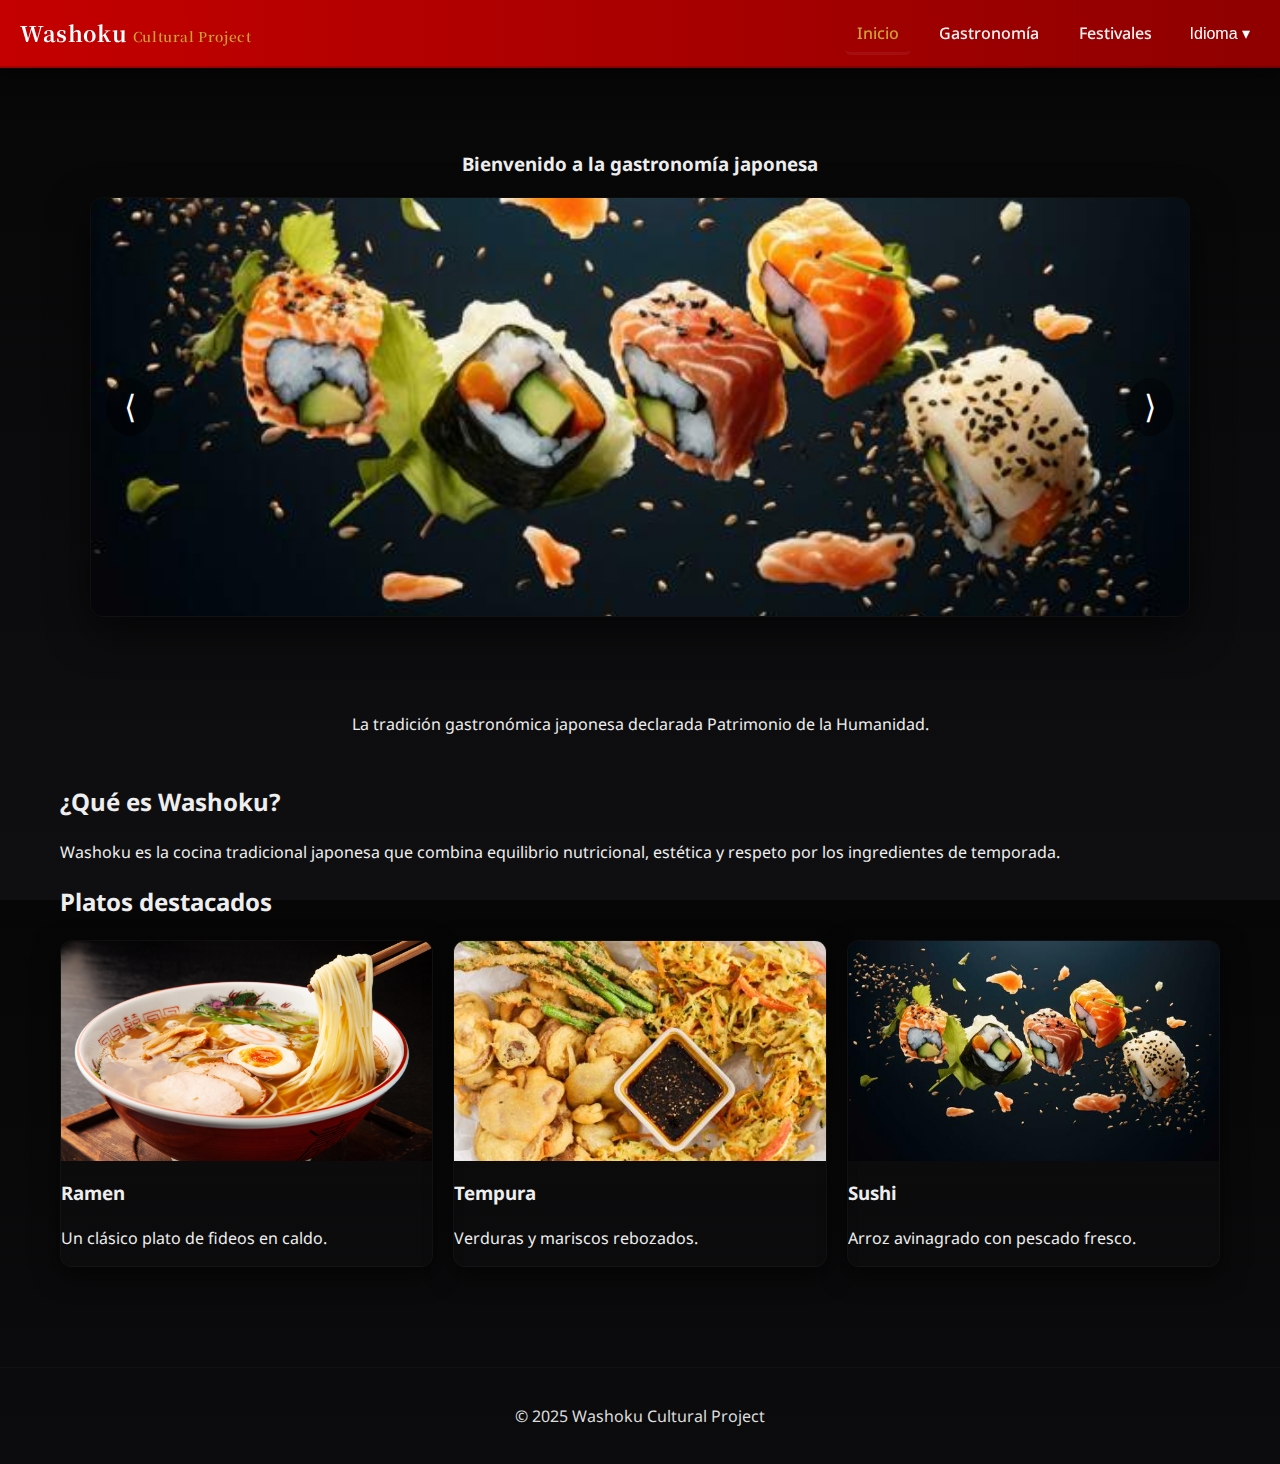
<file: index.html>
<!DOCTYPE html>
<html lang="es">
<head>
  <meta charset="UTF-8">
  <meta name="viewport" content="width=device-width, initial-scale=1.0">
  <title>Washoku - Gastronomía Japonesa</title>

  <!-- Google Fonts -->
  <link href="https://fonts.googleapis.com/css2?family=Noto+Sans:wght@300;400;700&family=Noto+Serif+JP:wght@400;700&display=swap" rel="stylesheet">

  <!-- CSS -->
  <link rel="stylesheet" href="../css/styles.css">
</head>
<body>

<header>
  <div class="logo">Washoku 
    <span style="color:var(--dorado); font-weight:600; font-size:0.85rem;">Cultural Project</span>
  </div>

  <nav aria-label="Navegación principal">

  <nav aria-label="Navegación principal">
    <ul>
      <li><a href="index.html" class="active">Inicio</a></li>
      <li><a href="gastronomia.html">Gastronomía</a></li>
      <li><a href="festivales.html">Festivales</a></li>

      <!-- IDIOMA -->
      <li class="dropdown">
        <button class="drop-btn">Idioma ▾</button>
        <div class="dropdown-list">
          <button onclick="cambiarIdioma('es')">Español</button>
          <button onclick="cambiarIdioma('en')">English</button>
          <button onclick="cambiarIdioma('jp')">日本語</button>
          <button onclick="cambiarIdioma('fr')">Français</button>
          <button onclick="cambiarIdioma('de')">Deutsch</button>
          <button onclick="cambiarIdioma('it')">Italiano</button>
          <button onclick="cambiarIdioma('pt')">Português</button>
          <button onclick="cambiarIdioma('ru')">Русский</button>
          <button onclick="cambiarIdioma('ko')">한국어</button>
          <button onclick="cambiarIdioma('ar')">العربية</button>
        </div>
      </li>
    </ul>
  </nav>
</header>

<main class="container-main">

  <div class="mensaje-hora-box">
  <p id="mensaje-hora"></p>
</div>

  <h3 id="texto-idioma" class="fade-in" style="text-align:center;">
    Bienvenido a la gastronomía japonesa
  </h3>

  <!-- SLIDER COMPLETO -->
<section class="hero">

  <div class="slider fade-in">
   <img class="slide visible parallax" src="../images/sushi.jpg">
    <img class="slide parallax" src="../images/ramen.jpg">
<img class="slide parallax" src="../images/tempura.jpg">

    <!-- BOTONES -->
    <button class="slider-btn prev">⟨</button>
    <button class="slider-btn next">⟩</button>
  </div>

  <h1 id="titulo-animado" class="fade-in"></h1>

  <p class="fade-in">La tradición gastronómica japonesa declarada Patrimonio de la Humanidad.</p>

</section>


  <section class="fade-in">
    <h2>¿Qué es Washoku?</h2>
    <p>Washoku es la cocina tradicional japonesa que combina equilibrio nutricional, estética y respeto por los ingredientes de temporada.</p>
  </section>

  <section class="fade-in">
    <h2>Platos destacados</h2>
    <div class="grid">

      <article class="card fade-in">
        <img src="../images/ramen.jpg">
        <div class="card-body">
          <h3>Ramen</h3>
          <p>Un clásico plato de fideos en caldo.</p>
        </div>
      </article>

      <article class="card fade-in">
        <img src="../images/tempura.jpg">
        <div class="card-body">
          <h3>Tempura</h3>
          <p>Verduras y mariscos rebozados.</p>
        </div>
      </article>

      <article class="card fade-in">
        <img src="../images/sushi.jpg">
        <div class="card-body">
          <h3>Sushi</h3>
          <p>Arroz avinagrado con pescado fresco.</p>
        </div>
      </article>

    </div>
  </section>

</main>

<footer>
  <p>© 2025 Washoku Cultural Project</p>
</footer>

<div id="notificacion"></div>

<script src="script.js"></script>

<button id="btn-top">↑</button>

</body>
</html>
</file>
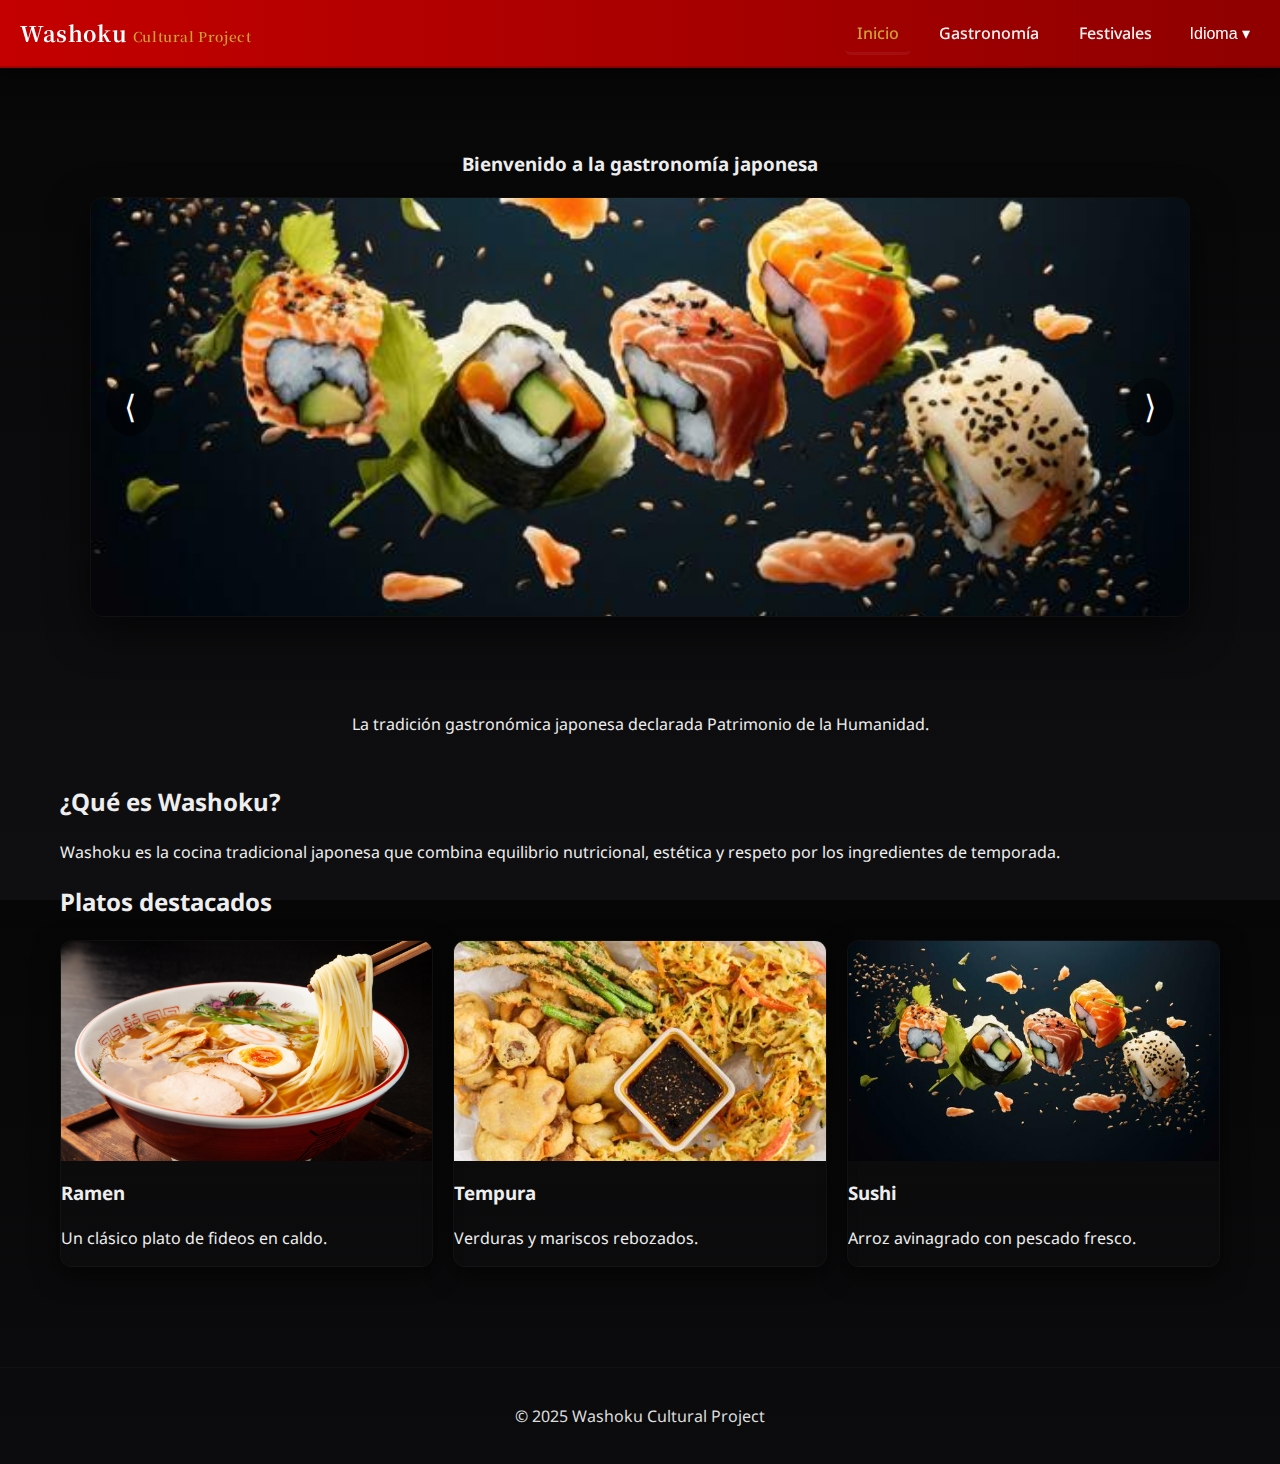
<file: proyecto-Washoku/index.html>
<!DOCTYPE html>
<html lang="es">
<head>
  <meta charset="UTF-8">
  <meta name="viewport" content="width=device-width, initial-scale=1.0">
  <title>Washoku - Gastronomía Japonesa</title>

  <!-- Google Fonts -->
  <link href="https://fonts.googleapis.com/css2?family=Noto+Sans:wght@300;400;700&family=Noto+Serif+JP:wght@400;700&display=swap" rel="stylesheet">

  <!-- CSS -->
  <link rel="stylesheet" href="../css/styles.css">
</head>
<body>

<header>
  <div class="logo">Washoku 
    <span style="color:var(--dorado); font-weight:600; font-size:0.85rem;">Cultural Project</span>
  </div>

  <nav aria-label="Navegación principal">

  <nav aria-label="Navegación principal">
    <ul>
      <li><a href="index.html" class="active">Inicio</a></li>
      <li><a href="gastronomia.html">Gastronomía</a></li>
      <li><a href="festivales.html">Festivales</a></li>

      <!-- IDIOMA -->
      <li class="dropdown">
        <button class="drop-btn">Idioma ▾</button>
        <div class="dropdown-list">
          <button onclick="cambiarIdioma('es')">Español</button>
          <button onclick="cambiarIdioma('en')">English</button>
          <button onclick="cambiarIdioma('jp')">日本語</button>
          <button onclick="cambiarIdioma('fr')">Français</button>
          <button onclick="cambiarIdioma('de')">Deutsch</button>
          <button onclick="cambiarIdioma('it')">Italiano</button>
          <button onclick="cambiarIdioma('pt')">Português</button>
          <button onclick="cambiarIdioma('ru')">Русский</button>
          <button onclick="cambiarIdioma('ko')">한국어</button>
          <button onclick="cambiarIdioma('ar')">العربية</button>
        </div>
      </li>
    </ul>
  </nav>
</header>

<main class="container-main">

  <div class="mensaje-hora-box">
  <p id="mensaje-hora"></p>
</div>

  <h3 id="texto-idioma" class="fade-in" style="text-align:center;">
    Bienvenido a la gastronomía japonesa
  </h3>

  <!-- SLIDER COMPLETO -->
<section class="hero">

  <div class="slider fade-in">
   <img class="slide visible parallax" src="../images/sushi.jpg">
    <img class="slide parallax" src="../images/ramen.jpg">
<img class="slide parallax" src="../images/tempura.jpg">

    <!-- BOTONES -->
    <button class="slider-btn prev">⟨</button>
    <button class="slider-btn next">⟩</button>
  </div>

  <h1 id="titulo-animado" class="fade-in"></h1>

  <p class="fade-in">La tradición gastronómica japonesa declarada Patrimonio de la Humanidad.</p>

</section>


  <section class="fade-in">
    <h2>¿Qué es Washoku?</h2>
    <p>Washoku es la cocina tradicional japonesa que combina equilibrio nutricional, estética y respeto por los ingredientes de temporada.</p>
  </section>

  <section class="fade-in">
    <h2>Platos destacados</h2>
    <div class="grid">

      <article class="card fade-in">
        <img src="../images/ramen.jpg">
        <div class="card-body">
          <h3>Ramen</h3>
          <p>Un clásico plato de fideos en caldo.</p>
        </div>
      </article>

      <article class="card fade-in">
        <img src="../images/tempura.jpg">
        <div class="card-body">
          <h3>Tempura</h3>
          <p>Verduras y mariscos rebozados.</p>
        </div>
      </article>

      <article class="card fade-in">
        <img src="../images/sushi.jpg">
        <div class="card-body">
          <h3>Sushi</h3>
          <p>Arroz avinagrado con pescado fresco.</p>
        </div>
      </article>

    </div>
  </section>

</main>

<footer>
  <p>© 2025 Washoku Cultural Project</p>
</footer>

<div id="notificacion"></div>

<script src="../proyecto-Washoku/script.js"></script>

<button id="btn-top">↑</button>

</body>
</html>
</file>
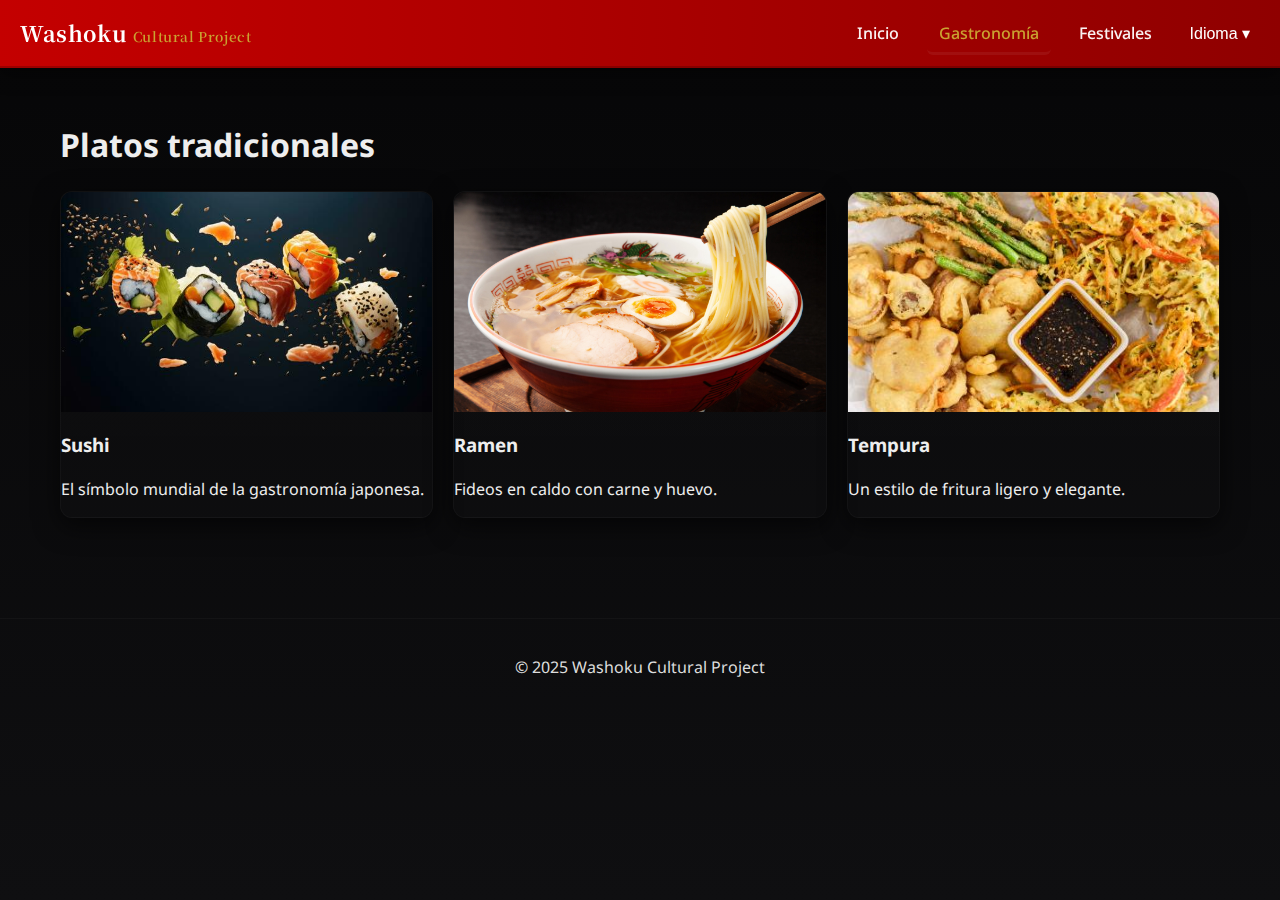
<file: gastronomia.html>
<!DOCTYPE html>
<html lang="es">
<head>
  <meta charset="UTF-8">
  <meta name="viewport" content="width=device-width, initial-scale=1.0">
  <title>Gastronomía Japonesa</title>

  <link href="https://fonts.googleapis.com/css2?family=Noto+Sans:wght@300;400;700&family=Noto+Serif+JP:wght@400;700&display=swap" rel="stylesheet">
  <link rel="stylesheet" href="../css/styles.css">
</head>
<body>

<header>
  <div class="logo">Washoku 
    <span style="color:var(--dorado); font-weight:600; font-size:0.85rem;">Cultural Project</span>
  </div>

  <nav aria-label="Navegación principal">

  <nav>
    <ul>
      <li><a href="index.html">Inicio</a></li>
      <li><a href="gastronomia.html" class="active">Gastronomía</a></li>
      <li><a href="festivales.html">Festivales</a></li>

      <li class="dropdown">
        <button class="drop-btn">Idioma ▾</button>
        <div class="dropdown-list">
          <button onclick="cambiarIdioma('es')">Español</button>
          <button onclick="cambiarIdioma('en')">English</button>
          <button onclick="cambiarIdioma('jp')">日本語</button>
          <button onclick="cambiarIdioma('fr')">Français</button>
          <button onclick="cambiarIdioma('de')">Deutsch</button>
          <button onclick="cambiarIdioma('it')">Italiano</button>
          <button onclick="cambiarIdioma('pt')">Português</button>
          <button onclick="cambiarIdioma('ru')">Русский</button>
          <button onclick="cambiarIdioma('ko')">한국어</button>
          <button onclick="cambiarIdioma('ar')">العربية</button>
        </div>
      </li>
    </ul>
  </nav>
</header>

<main class="container-main">

  <h1 class="fade-in">Platos tradicionales</h1>

  <section class="galeria fade-in">
    <article class="card fade-in">
      <img src="../images/sushi.jpg">
      <div class="card-body">
        <h3>Sushi</h3>
        <p>El símbolo mundial de la gastronomía japonesa.</p>
      </div>
    </article>

    <article class="card fade-in">
      <img src="../images/ramen.jpg">
      <div class="card-body">
        <h3>Ramen</h3>
        <p>Fideos en caldo con carne y huevo.</p>
      </div>
    </article>

    <article class="card fade-in">
      <img src="../images/tempura.jpg">
      <div class="card-body">
        <h3>Tempura</h3>
        <p>Un estilo de fritura ligero y elegante.</p>
      </div>
    </article>
  </section>

</main>

<footer>
  <p>© 2025 Washoku Cultural Project</p>
</footer>

<div id="notificacion"></div>

<script src="script.js"></script>

<button id="btn-top">↑</button>

</body>
</html>
</file>
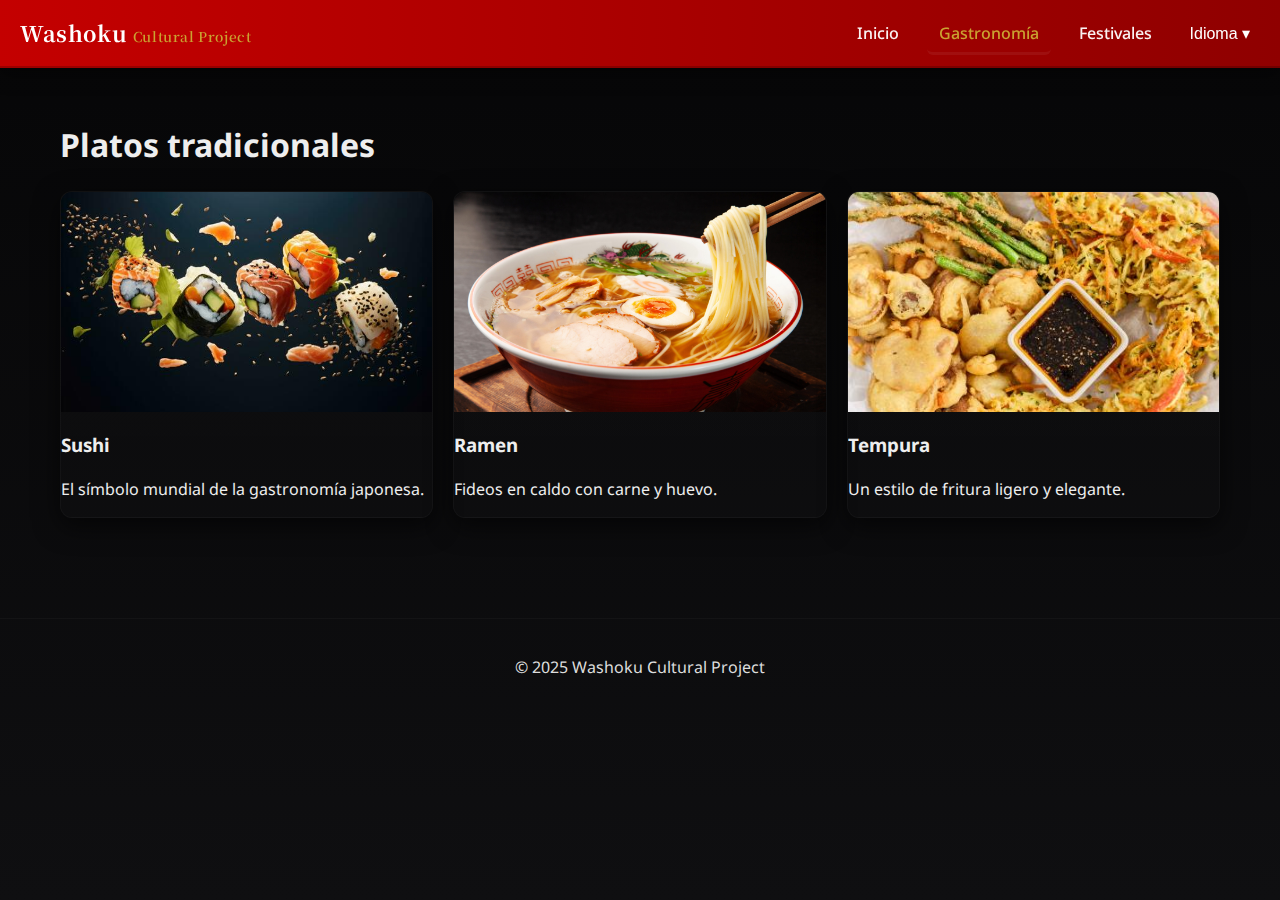
<file: proyecto-Washoku/gastronomia.html>
<!DOCTYPE html>
<html lang="es">
<head>
  <meta charset="UTF-8">
  <meta name="viewport" content="width=device-width, initial-scale=1.0">
  <title>Gastronomía Japonesa</title>

  <link href="https://fonts.googleapis.com/css2?family=Noto+Sans:wght@300;400;700&family=Noto+Serif+JP:wght@400;700&display=swap" rel="stylesheet">
  <link rel="stylesheet" href="../css/styles.css">
</head>
<body>

<header>
  <div class="logo">Washoku 
    <span style="color:var(--dorado); font-weight:600; font-size:0.85rem;">Cultural Project</span>
  </div>

  <nav aria-label="Navegación principal">

  <nav>
    <ul>
      <li><a href="index.html">Inicio</a></li>
      <li><a href="gastronomia.html" class="active">Gastronomía</a></li>
      <li><a href="festivales.html">Festivales</a></li>

      <li class="dropdown">
        <button class="drop-btn">Idioma ▾</button>
        <div class="dropdown-list">
          <button onclick="cambiarIdioma('es')">Español</button>
          <button onclick="cambiarIdioma('en')">English</button>
          <button onclick="cambiarIdioma('jp')">日本語</button>
          <button onclick="cambiarIdioma('fr')">Français</button>
          <button onclick="cambiarIdioma('de')">Deutsch</button>
          <button onclick="cambiarIdioma('it')">Italiano</button>
          <button onclick="cambiarIdioma('pt')">Português</button>
          <button onclick="cambiarIdioma('ru')">Русский</button>
          <button onclick="cambiarIdioma('ko')">한국어</button>
          <button onclick="cambiarIdioma('ar')">العربية</button>
        </div>
      </li>
    </ul>
  </nav>
</header>

<main class="container-main">

  <h1 class="fade-in">Platos tradicionales</h1>

  <section class="galeria fade-in">
    <article class="card fade-in">
      <img src="../images/sushi.jpg">
      <div class="card-body">
        <h3>Sushi</h3>
        <p>El símbolo mundial de la gastronomía japonesa.</p>
      </div>
    </article>

    <article class="card fade-in">
      <img src="../images/ramen.jpg">
      <div class="card-body">
        <h3>Ramen</h3>
        <p>Fideos en caldo con carne y huevo.</p>
      </div>
    </article>

    <article class="card fade-in">
      <img src="../images/tempura.jpg">
      <div class="card-body">
        <h3>Tempura</h3>
        <p>Un estilo de fritura ligero y elegante.</p>
      </div>
    </article>
  </section>

</main>

<footer>
  <p>© 2025 Washoku Cultural Project</p>
</footer>

<div id="notificacion"></div>

<script src="../proyecto-Washoku/script.js"></script>

<button id="btn-top">↑</button>

</body>
</html>
</file>
<file: css/styles.css>
/* styles.css - Rediseño elegante oscuro + look turístico */

/* ===== Fuentes ===== */
:root{
  --rojo: #c40000;
  --rojo-oscuro: #8f0000;
  --dorado: #caa231;
  --fondo: #0f0f10;
  --panel: #0b0b0c;
  --texto-claro: #eeeeee;
  --gris-trans: rgba(255,255,255,0.06);
  --card-bg: #0f1112;
}

/* ===== Reset mínimo ===== */
*{box-sizing: border-box}
html,body{height:100%}
body{
  margin:0;
  background: linear-gradient(180deg, #060607 0%, #0f0f11 100%);
  color:var(--texto-claro);
  font-family: "Noto Sans", Arial, sans-serif;
  -webkit-font-smoothing:antialiased;
  -moz-osx-font-smoothing:grayscale;
  line-height:1.5;
}

/* ===== Header fijo ===== */
header{
  position: fixed;
  top:0;
  left:0;
  right:0;
  height:68px;
  background: linear-gradient(90deg,var(--rojo), var(--rojo-oscuro));
  display:flex;
  align-items:center;
  justify-content:space-between;
  padding:0 1.25rem;
  z-index:1000;
  box-shadow: 0 6px 18px rgba(0,0,0,0.45);
  border-bottom: 2px solid rgba(0,0,0,0.2);
}

.logo{
  font-family: "Noto Serif JP", serif;
  font-weight:700;
  color: white;
  font-size:1.35rem;
  letter-spacing:0.6px;
}

nav ul{
  list-style:none;
  display:flex;
  gap:1rem;
  margin:0;
  padding:0;
  align-items:center;
}

nav a{
  color:rgba(255,255,255,0.95);
  text-decoration:none;
  padding:0.5rem .75rem;
  border-radius:6px;
  transition: all .22s ease;
  font-weight:500;
}

nav a:hover{
  transform:translateY(-2px);
  background: rgba(0,0,0,0.12);
  color:var(--dorado);
  box-shadow: 0 4px 12px rgba(0,0,0,0.45);
}

nav a.active{
  color:var(--dorado);
  border-bottom: 3px solid rgba(255,255,255,0.06);
}

/* ===== DROPDOWN IDIOMA ===== */
.dropdown {
  position: relative;
}

.drop-btn {
  background: none;
  border: none;
  color: white;
  font-size: 1rem;
  cursor: pointer;
  padding: 6px 10px;
  z-index: 9999;
}

.drop-btn:hover {
  color: var(--dorado);
}

.dropdown-list {
  position: absolute;
  top: 32px;
  right: 0;
  background: rgba(0, 0, 0, 0.95);
  border: 1px solid rgba(255,255,255,0.15);
  border-radius: 8px;
  width: 180px;
  padding: 5px 0;
  display: none;
  z-index: 99999;
}

.dropdown.open .dropdown-list {
  display: block;
}

.dropdown-list button {
  background: none;
  border: none;
  color: white;
  padding: 8px 12px;
  width: 100%;
  text-align: left;
  cursor: pointer;
}

.dropdown-list button:hover {
  background: rgba(255,255,255,0.1);
  color: var(--dorado);
}

/* ===== Contenedor principal ===== */
.container-main{
  max-width:1200px;
  margin:0 auto;
  padding: 100px 20px 60px;
}

/* ===== Hero ===== */
.hero{
  display:flex;
  flex-direction:column;
  align-items:center;
  gap:18px;
  margin-bottom:32px;
}

.slider{
  width:100%;
  max-width:1100px;
  height:420px;
  background: linear-gradient(180deg, rgba(0,0,0,0.15), rgba(0,0,0,0.35));
  border-radius:14px;
  overflow:hidden;
  box-shadow: 0 14px 40px rgba(0,0,0,0.6);
  position:relative;
  border:1px solid rgba(255,255,255,0.03);
}

.slider img.slide{
  width:100%;
  height:100%;
  object-fit:cover;
  display:block;
  transition: opacity .8s ease, transform .8s ease;
  opacity:0;
  position:absolute;
  top:0; left:0;
}

.slider img.slide.visible{
  opacity:1;
  position:relative;
}

/* ===== Cards ===== */
.grid, .galeria, .festivales{
  display:grid;
  grid-template-columns: repeat(auto-fit, minmax(260px, 1fr));
  gap:20px;
}

.card{
  background: linear-gradient(180deg, rgba(255,255,255,0.02), rgba(255,255,255,0.01));
  border-radius:12px;
  overflow:hidden;
  box-shadow: 0 8px 26px rgba(0,0,0,0.6);
  border: 1px solid rgba(255,255,255,0.03);
  transition: transform .22s ease;
}

.card img{
  width:100%;
  height:220px;
  object-fit:cover;
  display:block;
}

.card:hover{
  transform: translateY(-8px);
  
}
.card {
  position: relative;
  overflow: hidden;
}

.card::after {
  content: "";
  position: absolute;
  top: 0;
  left: -100%;
  width: 80%;
  height: 100%;
  background: linear-gradient(120deg, transparent, rgba(255,255,255,0.18), transparent);
  transform: skewX(-20deg);
  transition: 0.7s;
}

.card:hover::after {
  left: 120%;
}

/* ===== Footer ===== */
footer{
  margin-top:40px;
  padding:20px;
  text-align:center;
  color:#ddd;
  border-top:1px solid rgba(255,255,255,0.03);
}

/* ===== Fade-in animación ===== */
.fade-in{
  animation: fadeInUp .7s ease both;
}

@keyframes fadeInUp {
  from { opacity:0; transform: translateY(8px); }
  to { opacity:1; transform: translateY(0); }
}/* ===== BOTONES DEL SLIDER ===== */
.slider-btn {
  position: absolute;
  top: 50%;
  transform: translateY(-50%);
  background: rgba(0,0,0,0.4);
  border: none;
  color: white;
  font-size: 2rem;
  padding: 10px 18px;
  cursor: pointer;
  border-radius: 50%;
  z-index: 10;
  transition: background .3s ease;
}

.slider-btn:hover {
  background: rgba(255,255,255,0.15);
}

.slider-btn.prev {
  left: 15px;
}

.slider-btn.next {
  right: 15px;
}
/* ===== MENSAJE POR HORA - ESTÉTICO Y A LA IZQUIERDA ===== */

.mensaje-hora-box {
  width: 100%;
  max-width: 1200px;
  margin: 10px auto 10px auto;
  display: flex;
  justify-content: flex-start;    /* Alinea a la izquierda */
  padding-left: 5px;              /* Pequeño margen */
}

.mensaje-hora-box p {
  font-size: 0.9rem;                /* Más pequeño y elegante */
  color: #dddddd;                 /* Gris claro suave (más bonito que amarillo) */
  font-weight: 500;
  text-align: left;               /* Fuerza alineación izquierda */
  margin: 0;
  opacity: 0;
  animation: fadeInHora 1s ease forwards;
  letter-spacing: 0.3px;
  text-shadow: 0 0 4px rgba(0,0,0,0.6); /* Sutil, elegante */
}

@keyframes fadeInHora {
  from { opacity: 0; transform: translateY(-6px); }
  to   { opacity: 1; transform: translateY(0); }
}
/* ======================================================
   NOTIFICACIÓN ELEGANTE (Aparece / desaparece)
====================================================== */

#notificacion {
  position: fixed;
  bottom: 25px;
  right: 25px;
  background: rgba(0,0,0,0.85);
  color: white;
  padding: 12px 20px;
  border-radius: 10px;
  font-size: 0.9rem;
  font-weight: 500;
  opacity: 0;
  pointer-events: none;
  transition: opacity .4s ease, transform .4s ease;
  transform: translateY(20px);
  border: 1px solid rgba(255,255,255,0.15);
  z-index: 999999;
}

#notificacion.visible {
  opacity: 1;
  transform: translateY(0);
}
/* ================================
   TRANSICIÓN ENTRE PÁGINAS
================================ */

body {
  opacity: 0;
  transition: opacity .6s ease-in-out;
}

body.fade-in {
  opacity: 1;
}
/* ================================
   BOTÓN VOLVER ARRIBA
================================ */

#btn-top {
  position: fixed;
  bottom: 35px;
  left: 35px;
  background: var(--rojo);
  color: white;
  border: none;
  font-size: 1.6rem;
  width: 48px;
  height: 48px;
  border-radius: 50%;
  cursor: pointer;
  display: none;
  align-items: center;
  justify-content: center;
  box-shadow: 0 6px 20px rgba(0,0,0,0.5);
  transition: transform .3s ease, background .3s ease;
  z-index: 99998;
}

#btn-top:hover {
  background: var(--rojo-oscuro);
  transform: translateY(-4px);
}
/* PARALLAX SUAVE */
.parallax {
  transform: translateY(0px);
  transition: transform .2s ease-out;
}
/* =============================
   BOTÓN MODO CLARO / OSCURO
============================= */

#toggle-tema {
  background: none;
  border: 2px solid rgba(255,255,255,0.6);
  color: white;
  font-size: 1.2rem;
  padding: 6px 10px;
  border-radius: 8px;
  cursor: pointer;
  margin-left: 20px;
  transition: .3s;
}

#toggle-tema:hover {
  background: rgba(255,255,255,0.15);
}

/* MODO CLARO */
body.claro {
  background: #f5f5f5;
  color: #0a0a0a;
}

body.claro nav a {
  color: #222;
}

body.claro header {
  background: #ffffff;
}

body.claro .card {
  background: #ffffff;
  color: black;
}

body.claro footer {
  color: black;
}
</file>
